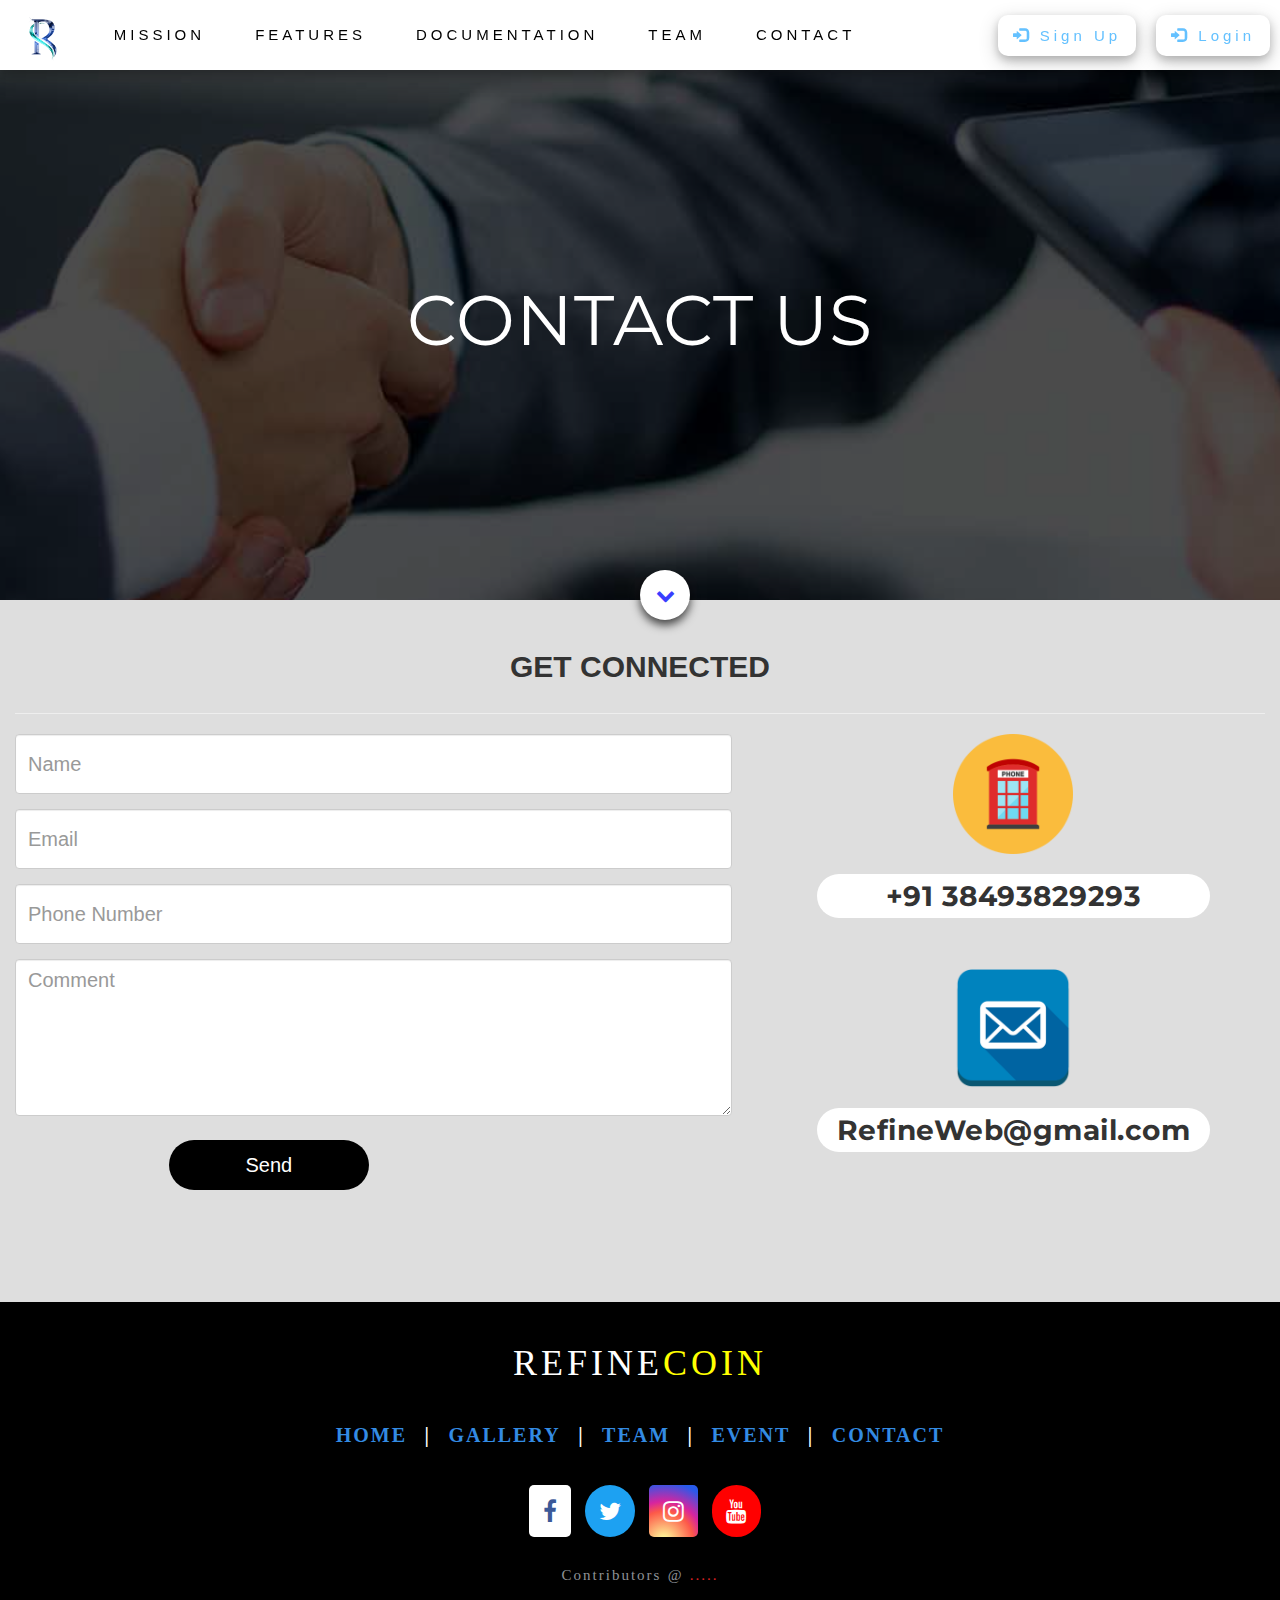
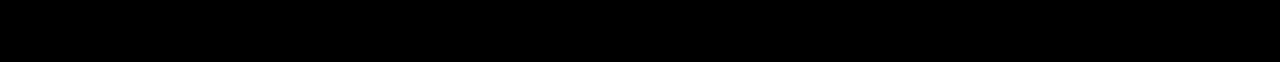
<file: contact.html>
<!DOCTYPE html>
<html lang="en">

<head>
  <title>Crypto</title>
  <meta charset="utf-8">
  <meta name="viewport" content="width=device-width, initial-scale=1">


  <link rel="stylesheet" href="https://maxcdn.bootstrapcdn.com/bootstrap/3.3.7/css/bootstrap.min.css">
  <script src="https://ajax.googleapis.com/ajax/libs/jquery/3.3.1/jquery.min.js"></script>
  <script src="https://maxcdn.bootstrapcdn.com/bootstrap/3.3.7/js/bootstrap.min.js"></script>
  <link href="http://fonts.googleapis.com/css?family=Cookie" rel="stylesheet" type="text/css">
  <link rel="stylesheet" href="https://cdnjs.cloudflare.com/ajax/libs/font-awesome/4.7.0/css/font-awesome.min.css">
  <link href="https://fonts.googleapis.com/css?family=PT+Sans+Narrow" rel="stylesheet">
  <link href="https://fonts.googleapis.com/css?family=Montserrat" rel="stylesheet">
  <!--THEME-->
  <link rel="stylesheet" href="css/index.css">
  <link rel="stylesheet" href="css/contact.css">
  <link rel="stylesheet" href="css/footer.css">


</head>

<body id="index">
  <nav class="navbar navbar-default navbar-fixed-top">
    <div class="container-fluid">
      <div class="navbar-header">
        <button type="button" class="navbar-toggle" data-toggle="collapse" data-target="#myNavbar">
        <span class="icon-bar"></span>
        <span class="icon-bar"></span>
        <span class="icon-bar"></span>
      </button>
        <a class="navbar-brand" href="#"><img src="Images/Other/logos.png" alt="Refine"></a>
      </div>
      <div class="borderYtoX collapse navbar-collapse shift" id="myNavbar">
        <ul class=" nav navbar-nav navbar-left ">
          <li><a href="index.html">MISSION</a></li>
          <li><a href="#why_Refine">FEATURES</a></li>
          <li><a href="#portfolio">DOCUMENTATION</a></li>
          <li><a href="#team">TEAM</a></li>
          <li><a href="contact.html">CONTACT</a></li>
        </ul>
        <ul class="nav navbar-navi navbar-right">
          <li><a href="#"><span class="glyphicon glyphicon-log-in"></span> Login</a></li>
          <li><a href="#"><span class="glyphicon glyphicon-log-in"></span> Sign Up</a></li>
        </ul>
      </div>
    </div>
  </nav>

  <div class="whole-container">
    <div class="container_map">
      <header class="parallaxcont">
        <div class="content">
          <div class="layer"></div>
          <h1>CONTACT US</h1>
        </div>
        <a href="javascript:" id="return-to-top" class="contact-info"><i class="fa fa-chevron-down"></i></a>
      </header>
    </div>
    <div class="contact">
      <div class="container-fluid bg-grey">
        <h2 class="text-center heading">GET CONNECTED</h2>
        <hr>
        <div class="row">
          <div class="col-sm-7">
            <div class="row">
              <div class="col-sm-12 form-group">
                <input class="form-control" id="name" name="name" placeholder="Name" type="text" required>
              </div>
            </div>
            <div class="row">
              <div class="col-sm-12 form-group">
                <input class="form-control" id="email" name="email" placeholder="Email" type="email" required>
              </div>
            </div>
            <div class="row">
              <div class="col-sm-12 form-group">
                <input class="form-control" id="phone" name="phone" placeholder="Phone Number" type="text" required>
              </div>
            </div>
            <textarea class="form-control" id="comments" name="comments" placeholder="Comment" rows="5"></textarea><br>
            <div class="row">
              <div class="col-sm-12 form-group loginbox text-center">
                <button class="btn btn-default effect-button text-center" type="submit">Send</button>
              </div>
            </div>
          </div>

          <div class="col-sm-5 fa-problem">
            <div class="row for-contact">
              <div class="col-xs-12 text-center">
                <img src="Images/Icons/phone.png" alt="team" style="height:120px;">
              </div>
              <div class="col-xs-12 text-center">
                <h3 id="phone-number">+91 38493829293</h3>
              </div>
            </div>
            <div class="row for-contact">
              <div class="col-xs-12 text-center">
                <img src="Images/Icons/mail.png" alt="team" style="height:120px;">
              </div>
              <div class="col-xs-12 text-center">
                <h3 id = "email_id">RefineWeb@gmail.com</h3>
              </div>
            </div>
          </div>

        </div>
      </div>
    </div>
  </div>

  <footer class="footer-distributed">

    <div class="container">
      <div class="row">
        <div class="col-md-12 text-center companyhead">
          <div class="space">
            <h3>REFINE<span>COIN</span></h3>
            <div class="space">
              <p class="footer-links">
                <a href="#">HOME</a> |
                <a href="#">GALLERY</a> |
                <a href="#">TEAM</a> |
                <a href="#">EVENT</a> |
                <a href="#">CONTACT</a>
              </p>
              <div class="space">
                <div class="footer-icons">

                  <a href="#"><i class="fa fa-facebook" style="font-size:24px"></i></a>
                  <a href="#"><i class="fa fa-twitter" style="font-size:24px"></i></a>
                  <a href="#"><i class="fa fa-instagram" style="font-size:24px"></i></a>
                  <a href="#"><i class="fa fa-youtube" style="font-size:24px"></i></a>
                  <div class="space">
                  </div>
                  <p class="footer-company-name">Contributors @ <span>.....</span></p>
                </div>
              </div>
            </div>
          </div>
        </div>
      </div>
    </div>

  </footer>

  <script>
    $(document).ready(function() {
      // Transition effect for navbar
      $(window).scroll(function() {
        // checks if window is scrolled more than 500px, adds/removes solid class
        if ($(this).scrollTop() > 500) {
          $('.navbar').addClass('solid');
        } else {
          $('.navbar').removeClass('solid');
        }
      });
    });
    $(document).ready(function() {
      $('#return-to-top').click(function() {
        $("html,body").animate({
          scrollTop: $('.contact-info').offset().top
        }, 600);
        return false;
      });
    });

    /*FOR SLIDING THING*/
    $(window).scroll(function() {
      $(".slideanim").each(function() {
        var pos = $(this).offset().top;

        var winTop = $(window).scrollTop();
        if (pos < winTop + 600) {
          $(this).addClass("slide");
        }
      });
    });
  </script>
</body>

</html>
</file>
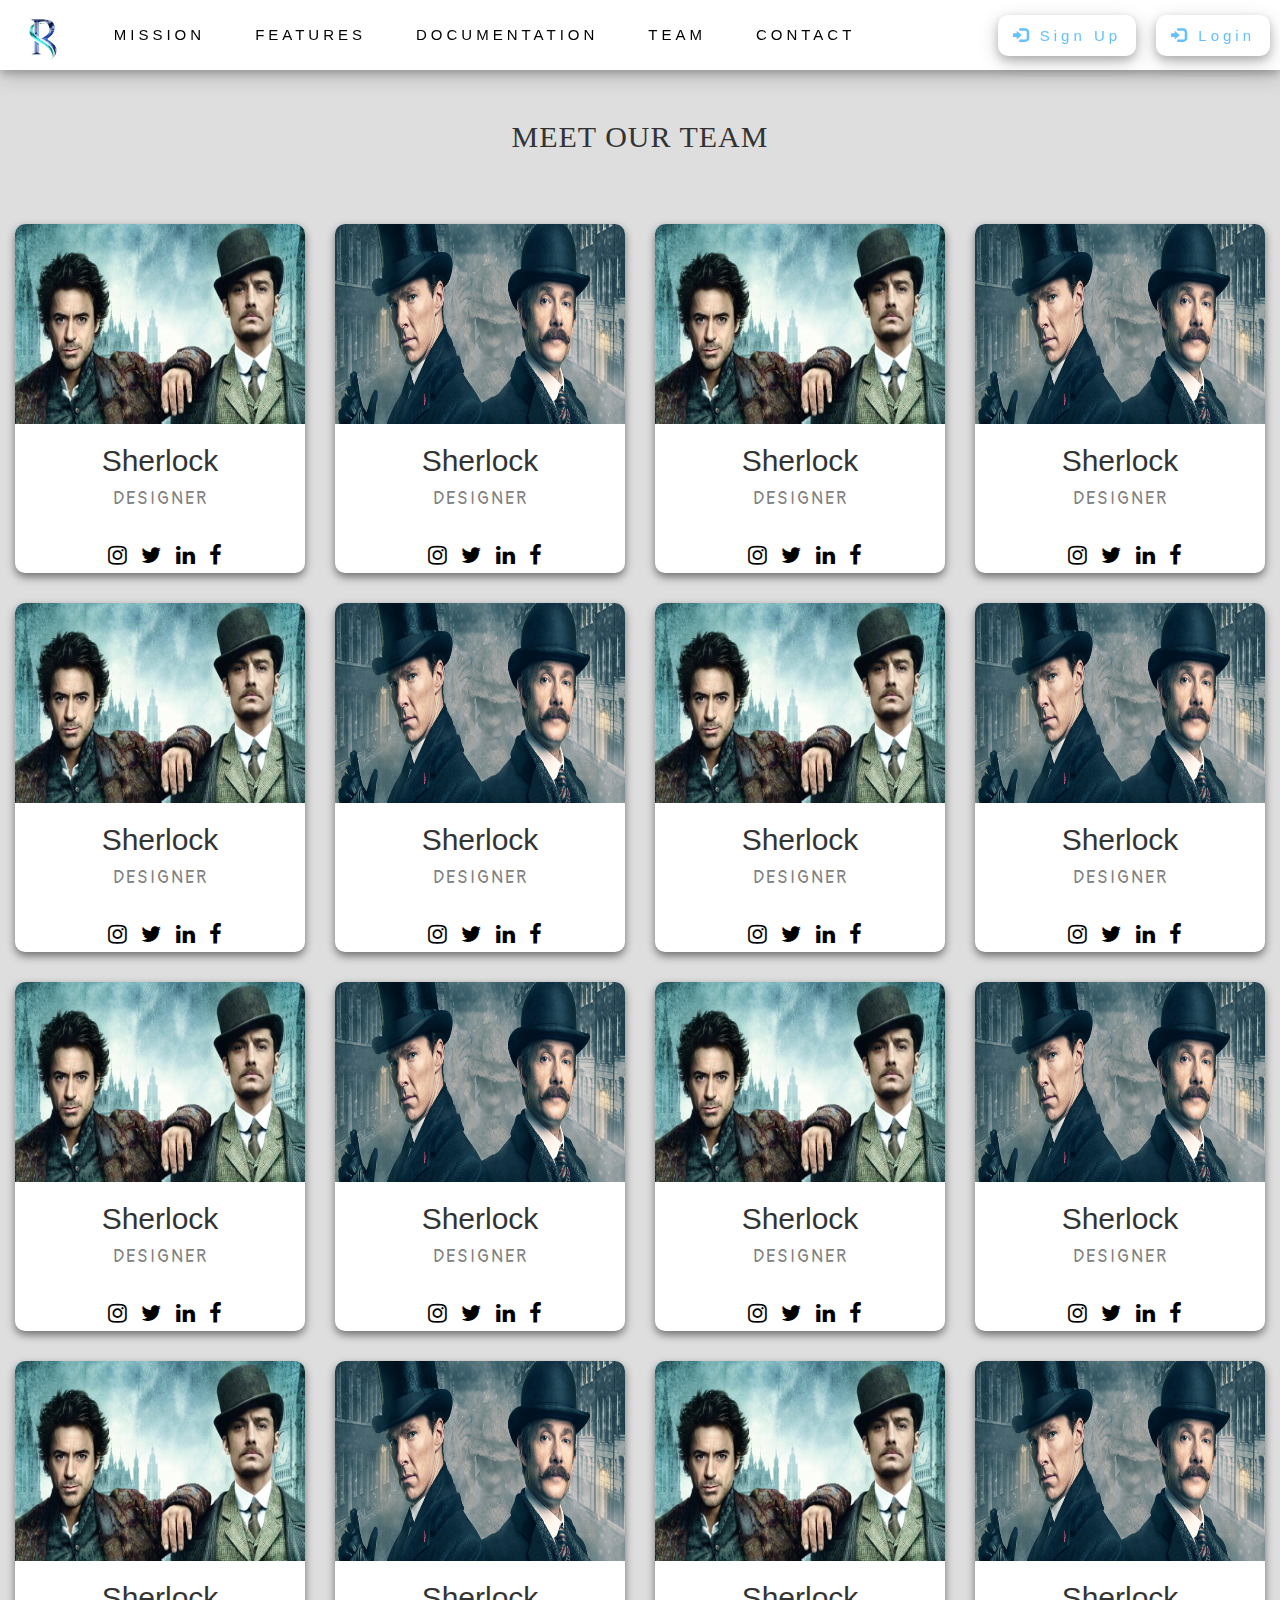
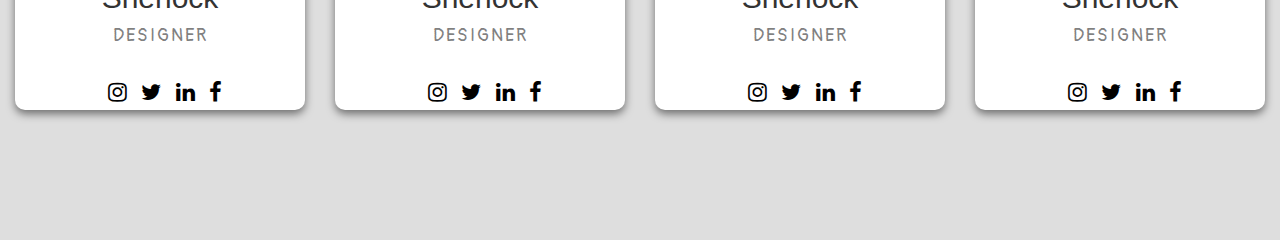
<file: team.html>
<!DOCTYPE html>
<html lang="en">

<head>
  <title>Crypto</title>
  <meta charset="utf-8">
  <meta name="viewport" content="width=device-width, initial-scale=1">


  <link rel="stylesheet" href="https://maxcdn.bootstrapcdn.com/bootstrap/3.3.7/css/bootstrap.min.css">
  <script src="https://ajax.googleapis.com/ajax/libs/jquery/3.3.1/jquery.min.js"></script>
  <script src="https://maxcdn.bootstrapcdn.com/bootstrap/3.3.7/js/bootstrap.min.js"></script>
  <link href="https://fonts.googleapis.com/css?family=Pangolin" rel="stylesheet">
  <link rel="stylesheet" href="https://cdnjs.cloudflare.com/ajax/libs/font-awesome/4.7.0/css/font-awesome.min.css">
  <link href="https://fonts.googleapis.com/css?family=Delius+Swash+Caps" rel="stylesheet">
  <!--THEME-->
  <link rel="stylesheet" href="css/index.css">
  <link rel="stylesheet" href="css/team.css">


</head>

<body id="index">
  <nav class="navbar navbar-default navbar-fixed-top">
    <div class="container-fluid">
      <div class="navbar-header">
        <button type="button" class="navbar-toggle" data-toggle="collapse" data-target="#myNavbar">
        <span class="icon-bar"></span>
        <span class="icon-bar"></span>
        <span class="icon-bar"></span>
      </button>
        <a class="navbar-brand" href="#"><img src="Images/Other/logos.png" alt="ROBOMANIPAL"></a>
      </div>
      <div class="borderYtoX collapse navbar-collapse shift" id="myNavbar">
        <ul class=" nav navbar-nav navbar-left ">
          <li><a href="index.html">MISSION</a></li>
          <li><a href="#why_Refine">FEATURES</a></li>
          <li><a href="#portfolio">DOCUMENTATION</a></li>
          <li><a href="team.html">TEAM</a></li>
          <li><a href="contact.html">CONTACT</a></li>
        </ul>
        <ul class="nav navbar-navi navbar-right">
          <li><a href="#"><span class="glyphicon glyphicon-log-in"></span> Login</a></li>
          <li><a href="#"><span class="glyphicon glyphicon-log-in"></span> Sign Up</a></li>
        </ul>
      </div>
    </div>
  </nav>

  <div class="container-fluid">
    <div class="team_cont">
      <div class="col-sm-12">
        <h1 class="text-center heading">MEET OUR TEAM</h1>
      </div>
      <br>
      <br>
      <div class="row">
        <div class="col-md-3 col-sm-6 col-xs-12 text-center">
          <div class="card">
            <img src="Images/Team/sherlock2.jpg" alt="team" style="width:100%;height:200px;">
            <h2>Sherlock</h2>
            <p class="title">DESIGNER</p>
            <div id="title">
              <a href="#"><i class="fa fa-instagram"></i></a>
              <a href="#"><i class="fa fa-twitter"></i></a>
              <a href="#"><i class="fa fa-linkedin"></i></a>
              <a href="#"><i class="fa fa-facebook"></i></a>
            </div>
          </div>
        </div>
        <div class="col-md-3 col-sm-6 col-xs-12 text-center">
          <div class="card">
            <img src="Images/Team/sherlock3.jpg" alt="team" style="width:100%;height:200px;">
            <h2>Sherlock</h2>
            <p class="title">DESIGNER</p>
            <a href="#"><i class="fa fa-instagram"></i></a>
            <a href="#"><i class="fa fa-twitter"></i></a>
            <a href="#"><i class="fa fa-linkedin"></i></a>
            <a href="#"><i class="fa fa-facebook"></i></a>
          </div>
        </div>
        <div class="col-md-3 col-sm-6 col-xs-12 text-center">
          <div class="card">
            <img src="Images/Team/sherlock2.jpg" alt="team" style="width:100%;height:200px;">
            <h2>Sherlock</h2>
            <p class="title">DESIGNER</p>
            <a href="#"><i class="fa fa-instagram"></i></a>
            <a href="#"><i class="fa fa-twitter"></i></a>
            <a href="#"><i class="fa fa-linkedin"></i></a>
            <a href="#"><i class="fa fa-facebook"></i></a>
          </div>
        </div>
        <div class="col-md-3 col-sm-6 col-xs-12 text-center">
          <div class="card">
            <img src="Images/Team/sherlock3.jpg" alt="team" style="width:100%;height:200px;">
            <h2>Sherlock</h2>
            <p class="title">DESIGNER</p>
            <a href="#"><i class="fa fa-instagram"></i></a>
            <a href="#"><i class="fa fa-twitter"></i></a>
            <a href="#"><i class="fa fa-linkedin"></i></a>
            <a href="#"><i class="fa fa-facebook"></i></a>
          </div>
        </div>
        <div class="col-md-3 col-sm-6 col-xs-12 text-center">
          <div class="card">
            <img src="Images/Team/sherlock2.jpg" alt="team" style="width:100%;height:200px;">
            <h2>Sherlock</h2>
            <p class="title">DESIGNER</p>
            <a href="#"><i class="fa fa-instagram"></i></a>
            <a href="#"><i class="fa fa-twitter"></i></a>
            <a href="#"><i class="fa fa-linkedin"></i></a>
            <a href="#"><i class="fa fa-facebook"></i></a>
          </div>
        </div>
        <div class="col-md-3 col-sm-6 col-xs-12 text-center">
          <div class="card">
            <img src="Images/Team/sherlock3.jpg" alt="team" style="width:100%;height:200px;">
            <h2>Sherlock</h2>
            <p class="title">DESIGNER</p>
            <a href="#"><i class="fa fa-instagram"></i></a>
            <a href="#"><i class="fa fa-twitter"></i></a>
            <a href="#"><i class="fa fa-linkedin"></i></a>
            <a href="#"><i class="fa fa-facebook"></i></a>
          </div>
        </div>
        <div class="col-md-3 col-sm-6 col-xs-12 text-center">
          <div class="card">
            <img src="Images/Team/sherlock2.jpg" alt="team" style="width:100%;height:200px;">
            <h2>Sherlock</h2>
            <p class="title">DESIGNER</p>
            <a href="#"><i class="fa fa-instagram"></i></a>
            <a href="#"><i class="fa fa-twitter"></i></a>
            <a href="#"><i class="fa fa-linkedin"></i></a>
            <a href="#"><i class="fa fa-facebook"></i></a>
          </div>
        </div>
        <div class="col-md-3 col-sm-6 col-xs-12 text-center">
          <div class="card">
            <img src="Images/Team/sherlock3.jpg" alt="team" style="width:100%;height:200px;">
            <h2>Sherlock</h2>
            <p class="title">DESIGNER</p>
            <a href="#"><i class="fa fa-instagram"></i></a>
            <a href="#"><i class="fa fa-twitter"></i></a>
            <a href="#"><i class="fa fa-linkedin"></i></a>
            <a href="#"><i class="fa fa-facebook"></i></a>
          </div>
        </div>
        <div class="col-md-3 col-sm-6 col-xs-12 text-center">
          <div class="card">
            <img src="Images/Team/sherlock2.jpg" alt="team" style="width:100%;height:200px;">
            <h2>Sherlock</h2>
            <p class="title">DESIGNER</p>
            <a href="#"><i class="fa fa-instagram"></i></a>
            <a href="#"><i class="fa fa-twitter"></i></a>
            <a href="#"><i class="fa fa-linkedin"></i></a>
            <a href="#"><i class="fa fa-facebook"></i></a>
          </div>
        </div>
        <div class="col-md-3 col-sm-6 col-xs-12 text-center">
          <div class="card">
            <img src="Images/Team/sherlock3.jpg" alt="team" style="width:100%;height:200px;">
            <h2>Sherlock</h2>
            <p class="title">DESIGNER</p>
            <a href="#"><i class="fa fa-instagram"></i></a>
            <a href="#"><i class="fa fa-twitter"></i></a>
            <a href="#"><i class="fa fa-linkedin"></i></a>
            <a href="#"><i class="fa fa-facebook"></i></a>
          </div>
        </div>
        <div class="col-md-3 col-sm-6 col-xs-12 text-center">
          <div class="card">
            <img src="Images/Team/sherlock2.jpg" alt="team" style="width:100%;height:200px;">
            <h2>Sherlock</h2>
            <p class="title">DESIGNER</p>
            <a href="#"><i class="fa fa-instagram"></i></a>
            <a href="#"><i class="fa fa-twitter"></i></a>
            <a href="#"><i class="fa fa-linkedin"></i></a>
            <a href="#"><i class="fa fa-facebook"></i></a>
          </div>
        </div>
        <div class="col-md-3 col-sm-6 col-xs-12 text-center">
          <div class="card">
            <img src="Images/Team/sherlock3.jpg" alt="team" style="width:100%;height:200px;">
            <h2>Sherlock</h2>
            <p class="title">DESIGNER</p>
            <a href="#"><i class="fa fa-instagram"></i></a>
            <a href="#"><i class="fa fa-twitter"></i></a>
            <a href="#"><i class="fa fa-linkedin"></i></a>
            <a href="#"><i class="fa fa-facebook"></i></a>
          </div>
        </div>
        <div class="col-md-3 col-sm-6 col-xs-12 text-center">
          <div class="card">
            <img src="Images/Team/sherlock2.jpg" alt="team" style="width:100%;height:200px;">
            <h2>Sherlock</h2>
            <p class="title">DESIGNER</p>
            <a href="#"><i class="fa fa-instagram"></i></a>
            <a href="#"><i class="fa fa-twitter"></i></a>
            <a href="#"><i class="fa fa-linkedin"></i></a>
            <a href="#"><i class="fa fa-facebook"></i></a>
          </div>
        </div>
        <div class="col-md-3 col-sm-6 col-xs-12 text-center">
          <div class="card">
            <img src="Images/Team/sherlock3.jpg" alt="team" style="width:100%;height:200px;">
            <h2>Sherlock</h2>
            <p class="title">DESIGNER</p>
            <a href="#"><i class="fa fa-instagram"></i></a>
            <a href="#"><i class="fa fa-twitter"></i></a>
            <a href="#"><i class="fa fa-linkedin"></i></a>
            <a href="#"><i class="fa fa-facebook"></i></a>
          </div>
        </div>
        <div class="col-md-3 col-sm-6 col-xs-12 text-center">
          <div class="card">
            <img src="Images/Team/sherlock2.jpg" alt="team" style="width:100%;height:200px;">
            <h2>Sherlock</h2>
            <p class="title">DESIGNER</p>
            <a href="#"><i class="fa fa-instagram"></i></a>
            <a href="#"><i class="fa fa-twitter"></i></a>
            <a href="#"><i class="fa fa-linkedin"></i></a>
            <a href="#"><i class="fa fa-facebook"></i></a>
          </div>
        </div>
        <div class="col-md-3 col-sm-6 col-xs-12 text-center">
          <div class="card">
            <img src="Images/Team/sherlock3.jpg" alt="team" style="width:100%;height:200px;">
            <h2>Sherlock</h2>
            <p class="title">DESIGNER</p>
            <a href="#"><i class="fa fa-instagram"></i></a>
            <a href="#"><i class="fa fa-twitter"></i></a>
            <a href="#"><i class="fa fa-linkedin"></i></a>
            <a href="#"><i class="fa fa-facebook"></i></a>
          </div>
        </div>
      </div>
    </div>
  </div>


  <script>
    $(document).ready(function() {
      $(window).scroll(function() {
        if ($(this).scrollTop() > 500) {
          $('.navbar').addClass('solid');
        } else {
          $('.navbar').removeClass('solid');
        }
      });
    });
    $(document).ready(function() {
      $('#return-to-top').click(function() {
        $("html,body").animate({
          scrollTop: $('.contact-info').offset().top
        }, 600);
        return false;
      });
    });

    /*FOR SLIDING THING*/
    $(window).scroll(function() {
      $(".slideanim").each(function() {
        var pos = $(this).offset().top;

        var winTop = $(window).scrollTop();
        if (pos < winTop + 600) {
          $(this).addClass("slide");
        }
      });
    });
  </script>
</body>

</html>
</file>
<file: css/index.css>
body , html{
  margin: 0;
  padding: 0;
}

.navbar {
  margin-bottom: 0;
  background-color: white;
  z-index: 999999;
  border: 0;
  font-size: 15px !important;
  line-height: 1.42857143 !important;
  letter-spacing: 4px;
  color: white;
  box-shadow: 0 4px 8px 0 rgba(0, 0, 0, 0.2), 0 6px 20px 0 rgba(0, 0, 0, 0.19);
  width:100%;
}
.navbar-brand img{
  padding:none;
  margin:none;
  height:250%;
  color: black;
}

.navbar-nav>li {
  padding-left: 10px;
  padding-right: 10px;
  padding-top: 10px;
  padding-bottom: 10px;
}

.navbar-default .navbar-nav>li>a {
  color: black;
  border-bottom: none;
  transition: 10s;

}
.navbar-default .navbar-nav>li>a:hover {
  color: black;

}
.navbar-default .navbar-nav>li>a:after {
  display: block;
  position: absolute;
  top: 0;
  left: 0;
  bottom: 0;
  right: 0;
  margin: auto;
  width: 100%;
  height: 1px;
  content: '';
  color: transparent;
  visibility: none;
  opacity: 0;
  z-index: -1;
}
.navbar-default .navbar-nav>li>a,
.navbar-default .navbar-nav>li>a:after,
.navbar-default .navbar-nav>li>a:before {
  transition: all .1s;
}
.navbar-default .navbar-nav>li>a:hover:after {
  opacity: 1;
  visibility: visible;
  height: 100%;
  border-radius: 0px;
  border-bottom: 4px solid #64C1FF;
}
.navbar-default .navbar-navi>li>a {
  margin-top: 5px;
  color:#64C1FF;
  background-color: white;
  border-radius: 10px;
  transition: all 0.3s;
  box-shadow: 0 4px 8px 0 rgba(0, 0, 0, 0.2), 0 6px 20px 0 rgba(0, 0, 0, 0.19);
}
.navbar-default .navbar-navi>li>a:hover {
  color: black;
  box-shadow: none;
  background:#64C1FF;
}
.navbar-default .navbar-navi>li {
  float: right;
  padding-left: 10px;
  padding-right: 10px;
  padding-top: 10px;
  padding-bottom: 10px;
}
.navbar li a, .navbar .navbar-brand {
  color: #fff;
}

@media (max-width: 990px) {
    .navbar-header {
        float: none;
    }
    .navbar-left,.navbar-right {
        float: none !important;
    }
    .navbar-toggle {
        display: block;
    }
    .navbar-collapse {
        border-top: 1px solid transparent;
        box-shadow: inset 0 1px 0 rgba(255,255,255,0.1);
    }
    .navbar-fixed-top {
        top: 0;
        border-width: 0 0 1px;
    }
    .navbar-collapse.collapse {
        display: none!important;
    }
    .navbar-nav {
        float: none!important;
        margin-top: 7.5px;
    }
    .navbar-nav>li {
        float: none;
    }
    .navbar-nav>li>a {
        padding-top: 10px;
        padding-bottom: 10px;
    }
    .collapse.in{
        display:block !important;
    }
}


@media(max-width:480px) {
  .navbar-brand img{
    height: 150%;
  }
}
.whole_continer{
  z-index: 9;
  position: relative;
  background: white;
}
/* CONTENT ABOUT*/
section{
  height: 100px;
}
 h1{
   letter-spacing: 1px;
   font: normal 30px 'Montserrat';
   margin-bottom: 30px;
}
h3{
  letter-spacing: 4px;
  font: normal 28px 'Montserrat';
}
 p{
  margin-top: 0rem;
  line-height: 3.7777rem;
  margin-bottom: 2.7777rem !important;
  word-spacing: 0.5px;
  letter-spacing: 2px;
  font-family: 'PT Sans Narrow', sans-serif;
  font: normal 24px 'Pangolin';
}
@media screen and (min-width: 1000px) {
  .slideanim {
    visibility: hidden;
  }
  .slide {
    animation-name: slide;
    -webkit-animation-name: slide;
    animation-duration: 1s;
    -webkit-animation-duration: 1s;
    visibility: visible;
  }
  @keyframes slide {
    0% {
      opacity: 0;
      transform: translateX(-40%);
    }
    100% {
      opacity: 1;
      transform: translateX(0%);
    }
  }

  @-webkit-keyframes slide {
    0% {
      opacity: 0;
      -webkit-transform: translateX(-40%);
    }
    100% {
      opacity: 1;
      -webkit-transform: translateX(0%);
    }
  }
  /* SLIDE UP*/
  .slideanimup {
    visibility: hidden;
  }
  .slideup {
    animation-name: slideup;
    -webkit-animation-name: slideup;
    animation-duration: 1s;
    -webkit-animation-duration: 1s;
    visibility: visible;
  }
  @keyframes slideup {
    0% {
      opacity: 0;
      transform: translateY(-40%);
    }
    100% {
      opacity: 1;
      transform: translateY(0%);
    }
  }

  @-webkit-keyframes slideup {
    0% {
      opacity: 0;
      -webkit-transform: translateY(-40%);
    }
    100% {
      opacity: 1;
      -webkit-transform: translateY(0%);
    }
  }
  /*SLIDE RIGHT*/
  .slideanimright {
    visibility: hidden;
  }
  .slideright {
    animation-name: slideright;
    -webkit-animation-name: slideright;
    animation-duration: 1s;
    -webkit-animation-duration: 1s;
    visibility: visible;
  }
  @keyframes slideright {
    0% {
      opacity: 0;
      transform: translateX(40%);
    }
    100% {
      opacity: 1;
      transform: translateX(0%);
    }
  }

  @-webkit-keyframes slideright {
    0% {
      opacity: 0;
      -webkit-transform: translateX(40%);
    }
    100% {
      opacity: 1;
      -webkit-transform: translateX(0%);
    }
  }
}
@media screen and (max-width: 667px) {
    body {
        overflow-x: hidden !important;
    }
    .container {
        max-width: 100% !important;
        overflow-x: hidden !important;
    }
}
@media screen and (max-width: 920px) {
    body {
        overflow-x: hidden !important;
    }
    .container {
        max-width: 100% !important;
        overflow-x: hidden !important;
    }
}
@media(max-width:500px) {
  .about p{
    font-size: 20px;
    letter-spacing: 0.5px;
    line-height: 1em ;
  }
  .about h1{
    letter-spacing: 1px;
    font-size: 2em;
    margin-bottom: 30px;
 }
 .about h3{
   letter-spacing: 4px;
   font: normal 28px 'Montserrat';
 }
 section{
   height:50px;
 }
}
</file>
<file: css/contact.css>
body {
  background: #dedede;
  font-size: 1.5em;
  line-height: 1.6;
  font-weight: 400;
  font-family: "Raleway", "HelveticaNeue", "Helvetica Neue", Helvetica, Arial, sans-serif;
}

.whole-container {
  z-index: 9;
  background: #dedede;
}

.parallaxcont {
  position: relative;
  height: 600px;
  background-color: black;
  background-image: url("../Images/Other/contact1.jpg");
  background-attachment: fixed;
  background-position: top center;
  background-size: cover;
  width: 100%;
  margin: none;
  padding: none;
  z-index: 8;
}

.layer {
  background-color: rgba(0, 0, 0, 0.7);
  position: absolute;
  top: 0;
  left: 0;
  width: 100%;
  height: 100%;
}
.container_map #return-to-top {
  position: absolute;
  top: 570px;
  left: 50%;
  background: rgb(255, 255, 255);
  width: 50px;
  height: 50px;
  display: block;
  text-decoration: none;
  -webkit-border-radius: 35px;
  -moz-border-radius: 35px;
  border-radius: 35px;
  -webkit-transition: all 0.3s linear;
  -moz-transition: all 0.3s ease;
  -ms-transition: all 0.3s ease;
  -o-transition: all 0.3s ease;
  transition: all 0.3s ease;
  box-shadow: 0px 5px 10px rgba(0, 0, 0, 0.7);
  -moz-box-shadow: 0px 5px 10px rgba(0, 0, 0, 0.7);
  -webkit-box-shadow: 0px 5px 10px rgba(0, 0, 0, 0.7);
  -o-box-shadow: 0px 5px 10px rgba(0, 0, 0, 0.7);
}

#return-to-top .fa{
  color:#393eff;
  margin: 0;
  position: relative;
  left: 16px;
  top: 15px;
  font-size: 19px;
  -webkit-transition: all 0.3s ease;
  -moz-transition: all 0.3s ease;
  -ms-transition: all 0.3s ease;
  -o-transition: all 0.3s ease;
  transition: all 0.3s ease;
  z-index: 999;
}

#return-to-top:hover {
  color: rgb(11, 11, 11);
}

#return-to-top:hover i {
  color: black;
  top: 25px;
}
.fa-problem{
  padding:50px;
  top: -70px;
}
.for-contact h3{
  font-weight: bold;
  letter-spacing: 0.5px;
  padding:5px;
  border-radius: 50px;
}
#phone-number{
  top:-50px;
  z-index: 1;
  background-color: white;
}
#email_id{
  background-color: white;
}
.content h1 {
  position: absolute;
  top: 50%;
  left: 50%;
  transform: translate(-50%, -50%);
  color: white;
  font-size: 70px;
  margin: none;
  padding: none;
}

.contact {
  margin-top: 20px;
}
.contact .contact-info{
  margin-top: 70px;
}
.contact .for-contact{
  padding: 20px;
}
.heading {
  padding: 10px;
  margin-bottom: 10px;
  font-weight: bold;
}
.contact input {
  height: 60px;
}

.form-control {
  font-size: 20px;
}

/*JUST FOR THE BUTTON :(*/

.btn {
  display: inline-block;
  padding: 6px 12px;
  margin-bottom: 40px;
  background: black;
  width: 200px;
  margin-right: 29.1666%;
  color: white;
  font-size: 20px;
  font-weight: normal;
  line-height: 1.42857143;
  text-align: center;
  white-space: nowrap;
  vertical-align: middle;
  cursor: pointer;
  -webkit-user-select: none;
  -moz-user-select: none;
  -ms-user-select: none;
  user-select: none;
  background-image: none;
  border: 1px solid transparent;
  border-radius: 50px;
  padding: 10px 16px;
}

.btn:hover {
  background: white;
  color: #338be3;
}

.btn:active {
  border: none;
  outline: none;
}

.btn:visited {
  border: none;
  outline: none;
}

.btn:focus {
  background: rgb(111, 111, 111);
  color: white;
  border: none;
  outline: none;
}

p {
  font-size: 20px;
  font-weight: bold;
  padding: 10px;
}

/* SLIDING EFFECT*/

.slideanim {
  visibility: hidden;
}

.slide {
  animation-name: slide;
  -webkit-animation-name: slide;
  animation-duration: 1s;
  -webkit-animation-duration: 1s;
  visibility: visible;
}

@keyframes slide {
  0% {
    opacity: 0;
    transform: translateY(70%);
  }
  100% {
    opacity: 1;
    transform: translateY(0%);
  }
}

@-webkit-keyframes slide {
  0% {
    opacity: 0;
    -webkit-transform: translateY(70%);
  }
  100% {
    opacity: 1;
    -webkit-transform: translateY(0%);
  }
}

/*END OF SLIDING EFFECTs*/

@media(max-width:920px) {
  .content h1 {
    font-size: 30px;
  }
   .heading {
    font-size: 30px;
  }
  .fa-problem i{
    margin-left: 5px;
    margin-top:18px;
    margin-right: 10px;
    padding: 20px;
    font-size: 20px;
}
}
@media(max-width:500px) {
  .content h1 {
    font-size: 23px;
    font-weight: bold;
  }
  .parallaxcont {
    height: 300px;
    padding:none;
    margin:none;
  }
  .heading {
    font-size: 25px;
    padding:20px;
  }
.container_map #return-to-top {
  top: 270px;
  left: 50%;
}
.contact .contact-info{
  margin-top: 20px;
}
}
@media(min-width:1200px) {
  .content h1 {
    font-size: 70px;
  }
}
</file>
<file: css/footer.css>
footer {
  background: black;
  color: white;
  padding: 40px 0;
  bottom: 0;
  width: 100%;
}

footer a:hover {
  text-decoration: none;
}

.space {
  margin-bottom: 20px;
}
.space .footer-links a{
  color: #338be3;
  margin-left: 10px;
  margin-right: 10px;
}
.space .footer-links a:hover{
  color: white;
}
.footer-distributed h3 {
  color: #ffffff;
  font: normal 36px 'Pangolin';
  margin: 0;
}

.fa-facebook {
  color: #3B5998;
  padding: 14px;
  background: white;
  border-radius: 5px;
  margin-left: 10px;
}

.fa-twitter {
  color: white;
  padding: 14px;
  background: #1DA1F2;
  border-radius: 50%;
  margin-left: 10px;
}

.fa-instagram {
  color: white;
  padding: 14px;
  background: radial-gradient(circle at 30% 107%, #fdf497 0%, #fdf497 5%, #fd5949 45%, #d6249f 60%, #285AEB 90%);
  border-radius: 5px;
  margin-left: 10px;
}

.fa-youtube {
  color: white;
  padding: 14px;
  background: red;
  border-radius: 200px;
  margin-left: 10px;
}

.fa:hover {
  background: white;
  color: black;
}
.footer-distributed h3{
  margin-bottom: 30px;
}

.footer-distributed h3 span {
  color: yellow;

}

.footer-distributed .footer-company-name {
  color: #8f9296;
  font-size: 15px;
  font-weight: normal;
  margin: 0;
}

.footer-distributed .footer-company-name span {
  color: #e22222;
  font-size: 15px;
  font-weight: normal;
  margin: 0;
}
</file>
<file: css/team.css>
body {
  background: #dedede;
  font-size: 1.5em;
  line-height: 1.6;
  font-weight: 400;
  font-family: "Raleway", "HelveticaNeue", "Helvetica Neue", Helvetica, Arial, sans-serif;
}

.team_cont{
  margin-top: 100px;
  margin-bottom: 100px;
}
.heading{
  margin-bottom: 70px;
}
.card {
  background-color: white;
    box-shadow: 0 4px 8px 0 rgba(0, 0, 0, 0.5);
    max-width: 300px;
    margin-bottom: 30px;
    text-align: center;
    padding-left: 0;
    padding-right: 0;
    border-radius: 10px;
}
.card img{
  border-top-right-radius: 10px;
  border-top-left-radius: 10px;
}
.title {
    color: grey;
    font-size: 18px;
}

.card a {
    text-decoration: none;
    font-size: 22px;
    color: black;
    margin-left: 10px;
}
.card:hover{
    box-shadow: 4px 4px 10px 1px rgba(0, 0, 0, 0.5);
    transform: translateY(-10px) scale(1.02);

}
@media(max-width:500px) {
  .card p{
    font-size: 18px;
    letter-spacing: 0.5px;
    line-height: 1em ;
  }
  .card h2{
    font-size: 2em;
 }
}

.slideanim {
  visibility: hidden;
}

.slide {
  animation-name: slide;
  -webkit-animation-name: slide;
  animation-duration: 1s;
  -webkit-animation-duration: 1s;
  visibility: visible;
}
.slideup{
  animation-name: slide;
  -webkit-animation-name: slide;
  animation-duration: 1s;
  -webkit-animation-duration: 1s;
  visibility: visible;
}
@keyframes slide {
  0% {
    opacity: 0;
    transform: translateX(-70%);
  }
  100% {
    opacity: 1;
    transform: translateX(0%);
  }
}

@-webkit-keyframes slide {
  0% {
    opacity: 0;
    -webkit-transform: translateX(-70%);
  }
  100% {
    opacity: 1;
    -webkit-transform: translateX(0%);
  }
}

/*END OF SLIDING EFFECTs*/
.slideupanim {
  visibility: hidden;
}
.slideup{
  animation-name: slideup;
  -webkit-animation-name: slideup;
  animation-duration: 1s;
  -webkit-animation-duration: 1s;
  visibility: visible;
}
@keyframes slideup {
  0% {
    opacity: 0;
    transform: translateY(70%);
  }
  100% {
    opacity: 1;
    transform: translateY(0%);
  }
}

@-webkit-keyframes slideup {
  0% {
    opacity: 0;
    -webkit-transform: translateY(70%);
  }
  100% {
    opacity: 1;
    -webkit-transform: translateY(0%);
  }
}
</file>
